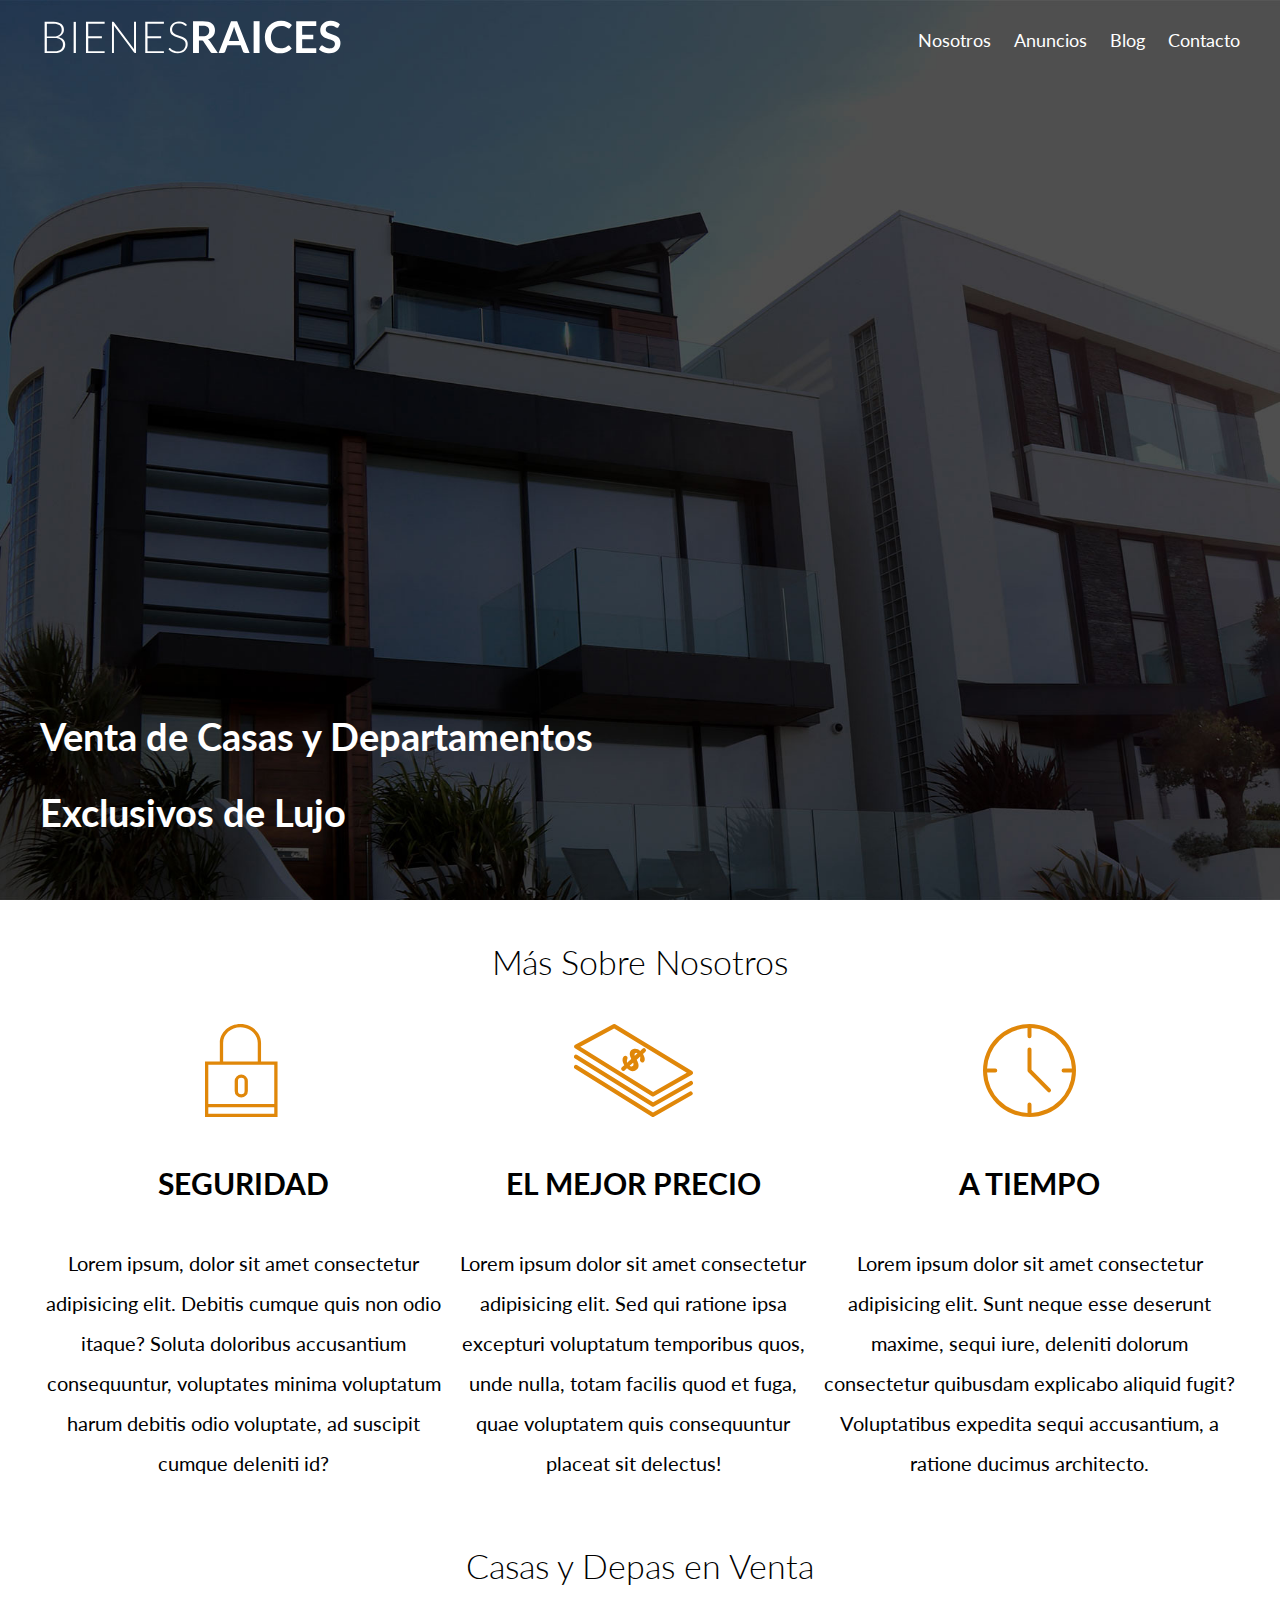
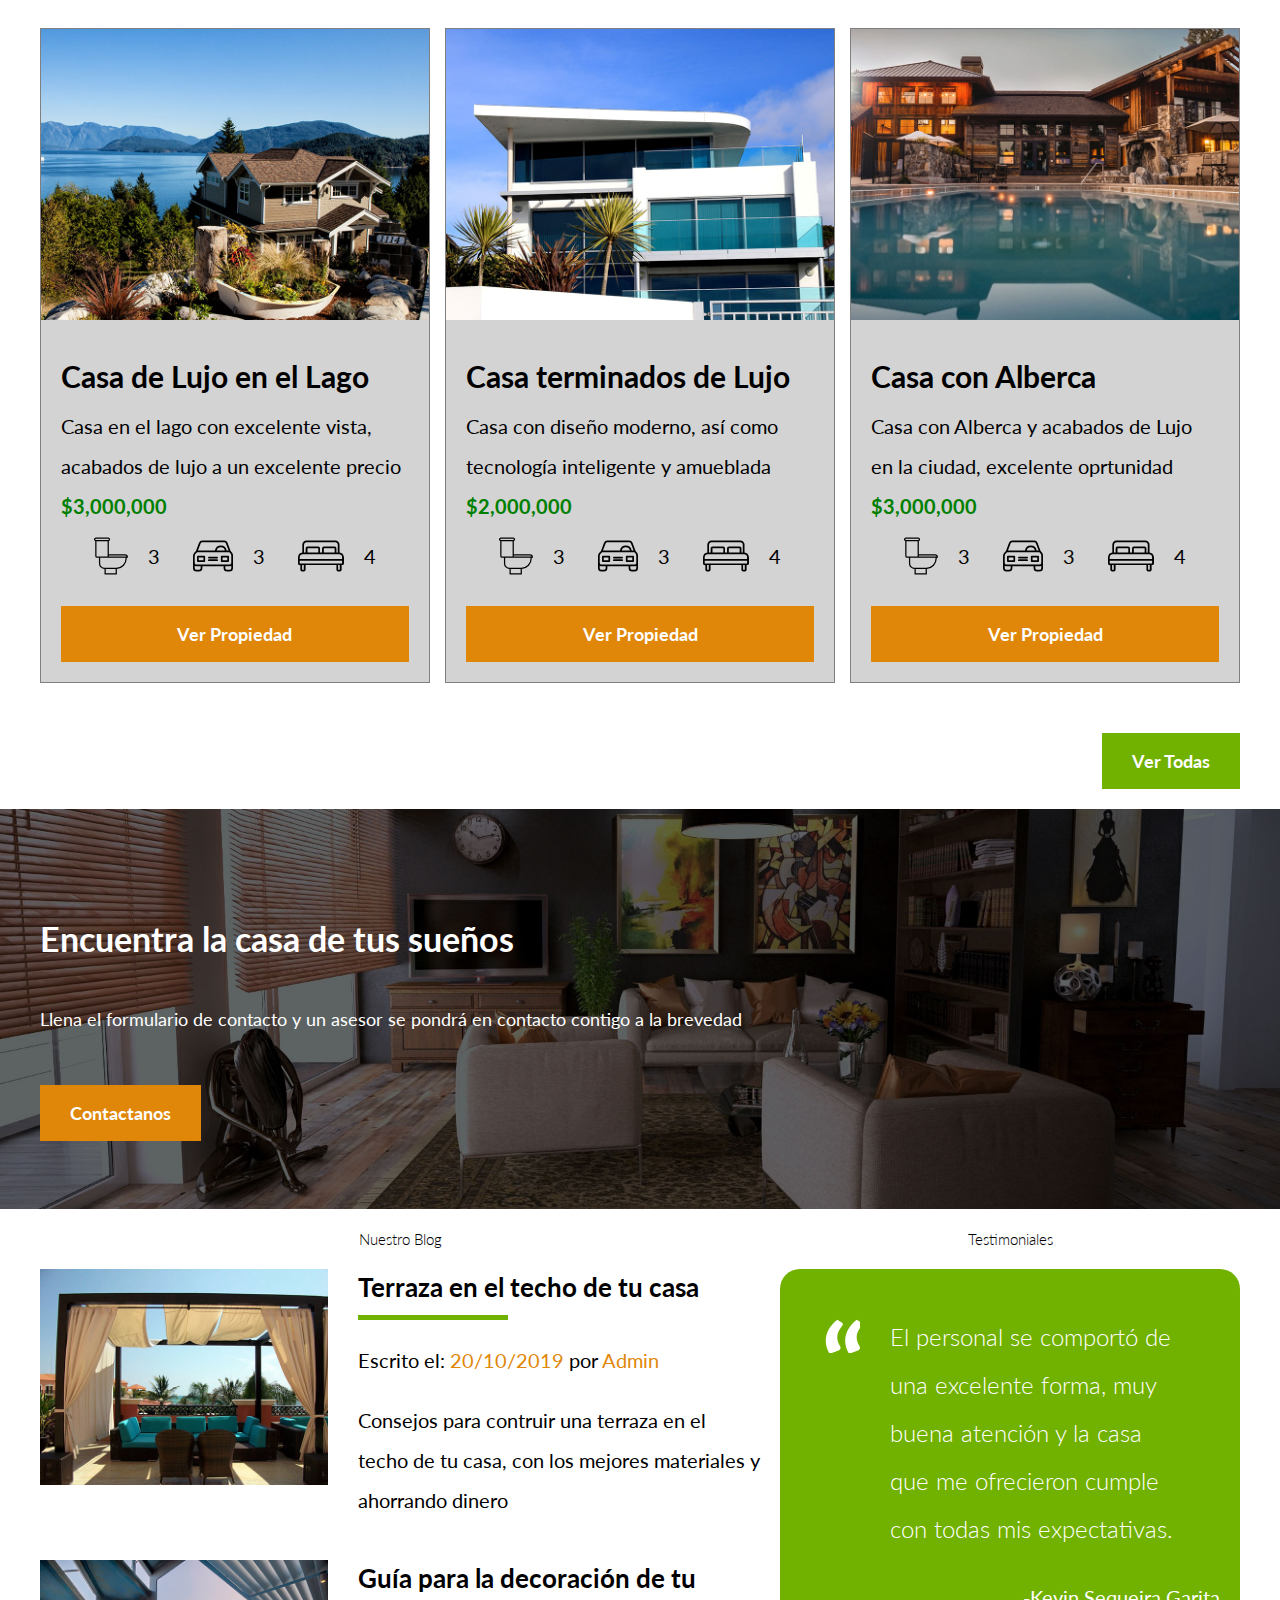
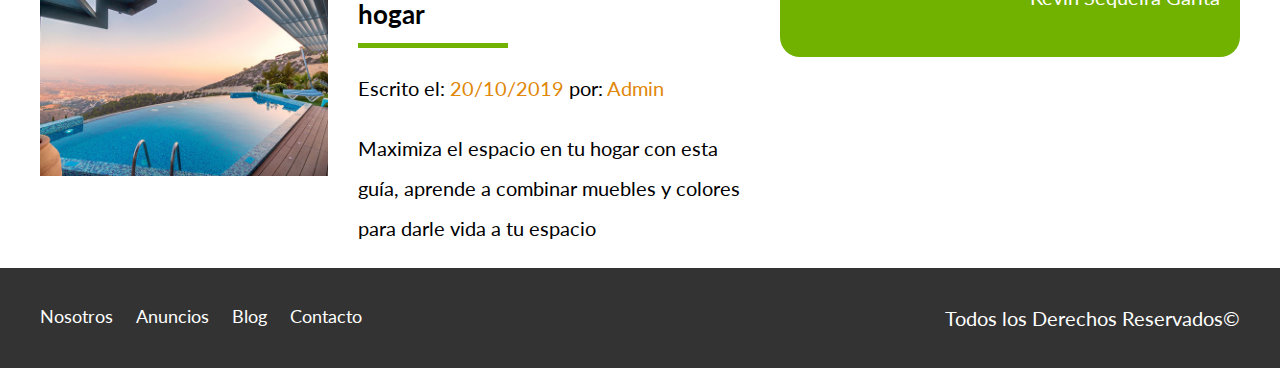
<file: index.html>
<!DOCTYPE html>
<html lang="en">

<head>
    <meta charset="UTF-8">
    <meta name="viewport" content="width=device-width, initial-scale=1.0">
    <meta http-equiv="X-UA-Compatible" content="ie=edge">
    <title>Bienes Raices</title>
    <link href="https://fonts.googleapis.com/css?family=Lato:300,400,700,900&display=swap" rel="stylesheet">
    <link rel="stylesheet" href="css/normalize.css">
    <link rel="stylesheet" href="css/styles.css">
</head>

<body>
    <header class="site-header inicio">
        <div class="contenedor contenido-header">
            <div class="barra">
                <a href="/">
                    <img src="img/logo.svg" alt="Logo de la página.">
                </a>
                <div class="mobile-menu">
                    <a href="#navegacion">
                        <img src="/img/barras.svg" alt="Icono Menu">
                    </a>
                </div>
                <nav class="navegacion" id="navegacion">
                    <a href="nosotros.html">Nosotros</a>
                    <a href="anuncios.html">Anuncios</a>
                    <a href="blog.html">Blog</a>
                    <a href="contacto.html">Contacto</a>
                </nav>
            </div>

            <h1>Venta de Casas y Departamentos Exclusivos de Lujo</h1>

        </div>
    </header>

    <section class="contenedor seccion">
        <h2 class="fw-300 centrar-texto">Más Sobre Nosotros</h2>
        <div class="icono-nosotros">
            <div class="nosotros">
                <img src="img/icono1.svg" alt="Icono Seguridad">
                <h3>Seguridad</h3>
                <p>Lorem ipsum, dolor sit amet consectetur adipisicing elit. Debitis cumque quis non odio itaque? Soluta
                    doloribus
                    accusantium consequuntur, voluptates minima voluptatum harum debitis odio voluptate, ad suscipit
                    cumque
                    deleniti id?
                </p>
            </div>
            <div class="nosotros">
                <img src="img/icono2.svg" alt="Icono Mejor Precio">
                <h3>El mejor precio</h3>
                <p>Lorem ipsum dolor sit amet consectetur adipisicing elit. Sed qui ratione ipsa excepturi voluptatum
                    temporibus
                    quos,
                    unde nulla, totam facilis quod et fuga, quae voluptatem quis consequuntur placeat sit delectus!</p>
            </div>
            <div class="nosotros">
                <img src="img/icono3.svg" alt="Icono a tiempo">
                <h3>A tiempo</h3>
                <p>Lorem ipsum dolor sit amet consectetur adipisicing elit. Sunt neque esse deserunt maxime, sequi iure,
                    deleniti dolorum consectetur quibusdam explicabo aliquid fugit? Voluptatibus expedita sequi
                    accusantium, a ratione ducimus architecto.</p>
            </div>
        </div>
    </section>
    <main class="contenedor seccion" >
        <h2 class="fw-300 centrar-texto">Casas y Depas en Venta</h2>
    <div class="contenedor-anuncios">
        <div class="anuncio">
            <img src="img/anuncio1.jpg" alt="Imagen Casa de Lujo en el Lago">
            <div class="contenido-anuncio">
                <h3>Casa de Lujo en el Lago</h3>
                <p>Casa en el lago con excelente vista, acabados de lujo a un excelente precio</p>
                <p class="precio">$3,000,000</p>
                <ul class="iconos-caracteristicas">
                    <li>
                        <img src="img/icono_wc.svg" alt="icono wc">
                        <p>3</p>
                    </li>
                    <li>
                        <img src="img/icono_estacionamiento.svg" alt="icono estacionamiento">
                        <p>3</p>
                    </li>
                    <li>
                        <img src="img/icono_dormitorio.svg" alt="icono dormitorio">
                        <p>4</p>
                    </li>
                </ul>
                <a href="anuncio.html" class="boton boton-amarillo d-block">Ver Propiedad</a>
            </div>
        </div>
        <div class="anuncio">
            <img src="img/anuncio2.jpg" alt="Imagen Casa terminados de Lujo">
            <div class="contenido-anuncio">
                <h3>Casa terminados de Lujo</h3>
                <p>Casa con diseño moderno, así como tecnología inteligente y amueblada</p>
                <p class="precio">$2,000,000</p>
                <ul class="iconos-caracteristicas">
                        <li>
                            <img src="img/icono_wc.svg" alt="icono wc">
                            <p>3</p>
                        </li>
                        <li>
                            <img src="img/icono_estacionamiento.svg" alt="icono estacionamiento">
                            <p>3</p>
                        </li>
                        <li>
                            <img src="img/icono_dormitorio.svg" alt="icono dormitorio">
                            <p>4</p>
                        </li>
                    </ul>
                <a href="anuncio.html" class="boton boton-amarillo d-block" >Ver Propiedad</a>
            </div>
        </div>
        <div class="anuncio">
            <img src="img/anuncio3.jpg" alt=" Imagen Casa con Alberca">
            <div class="contenido-anuncio">
            <h3>Casa con Alberca</h3>
            <p>Casa con Alberca y acabados de Lujo en la ciudad, excelente oprtunidad</p>
            <p class="precio">$3,000,000</p>
            <ul class="iconos-caracteristicas">
                    <li>
                        <img src="img/icono_wc.svg" alt="icono wc">
                        <p>3</p>
                    </li>
                    <li>
                        <img src="img/icono_estacionamiento.svg" alt="icono estacionamiento">
                        <p>3</p>
                    </li>
                    <li>
                        <img src="img/icono_dormitorio.svg" alt="icono dormitorio">
                        <p>4</p>
                    </li>
                </ul>
            <a href="anuncio.html" class="boton boton-amarillo d-block">Ver Propiedad</a>
        </div>
        </div>
        </div>
        <div class="ver-todas">
            <a href="anuncios.html" class="boton boton-verde">Ver Todas</a>
        </div>
        </main>

    <section class="imagen-contacto">
        <div class="contenedor contenido-contacto">
            <h2>Encuentra la casa de tus sueños</h2>
            <p>Llena el formulario de contacto y un asesor se pondrá en contacto contigo a la brevedad</p>
            <a href="contacto.html" class="boton boton-amarillo">Contactanos</a>
        </div>
    </section>
    <div class="seccion-inferior contenedor">
        <section class="blog">
            <h3 class='centrar-texto fw-300 fs1-5' >Nuestro Blog</h3>
            <article class="entrada-blog">
                <div class="imagen">
                    <img src="img/blog1.jpg" alt="Entrada Blog">
                </div>
                <div class="texto-entrada">
                    <a href="entrada.html">
                        <h4>Terraza en el techo de tu casa</h4>
                    </a>
                    <p>Escrito el: <span> 20/10/2019 </span>por <span> Admin </span> </p>
                    <p>Consejos para contruir una terraza en el techo de tu casa, con los mejores materiales y ahorrando dinero
                    </p>
                </div>
            </article>
    
            <article class="entrada-blog">
                <div class="imagen">
                    <img src="img/blog2.jpg" alt="Entrada Blog">
                </div>
                <div class="texto-entrada">
                    <a href="entrada.html">
                        <h4>Guía para la decoración de tu hogar</h4>
                    </a>
                    <p>Escrito el: <span> 20/10/2019</span> por: <span> Admin</span> </p>
                    <p>Maximiza el espacio en tu hogar con esta guía, aprende a combinar muebles y colores para darle vida a tu
                        espacio
                    </p>
                </div>
            </article>
        </section>
    
        <section class="testimoniales">
            <h3 class='centrar-texto fw-300 fs1-5'>Testimoniales</h3>
            <div class="testimonial">
                <blockquote>El personal se comportó de una excelente forma, muy buena atención y la casa que me ofrecieron
                    cumple
                    con
                    todas mis expectativas.</blockquote>
                <p>-Kevin Sequeira Garita</p>
            </div>
        </section>
    </div>
    <footer class="seccion site-footer">
        <div class="contenedor contenedor-fooder">
            <nav class="navegacion">
                <a href="nosotros.html">Nosotros</a>
                <a href="anuncios.html">Anuncios</a>
                <a href="blog.html">Blog</a>
                <a href="contacto.html">Contacto</a>
            </nav>
            <p class="copyright" >Todos los Derechos Reservados&copy;</p>
        </div>
    </footer>
</body>

</html>
</file>
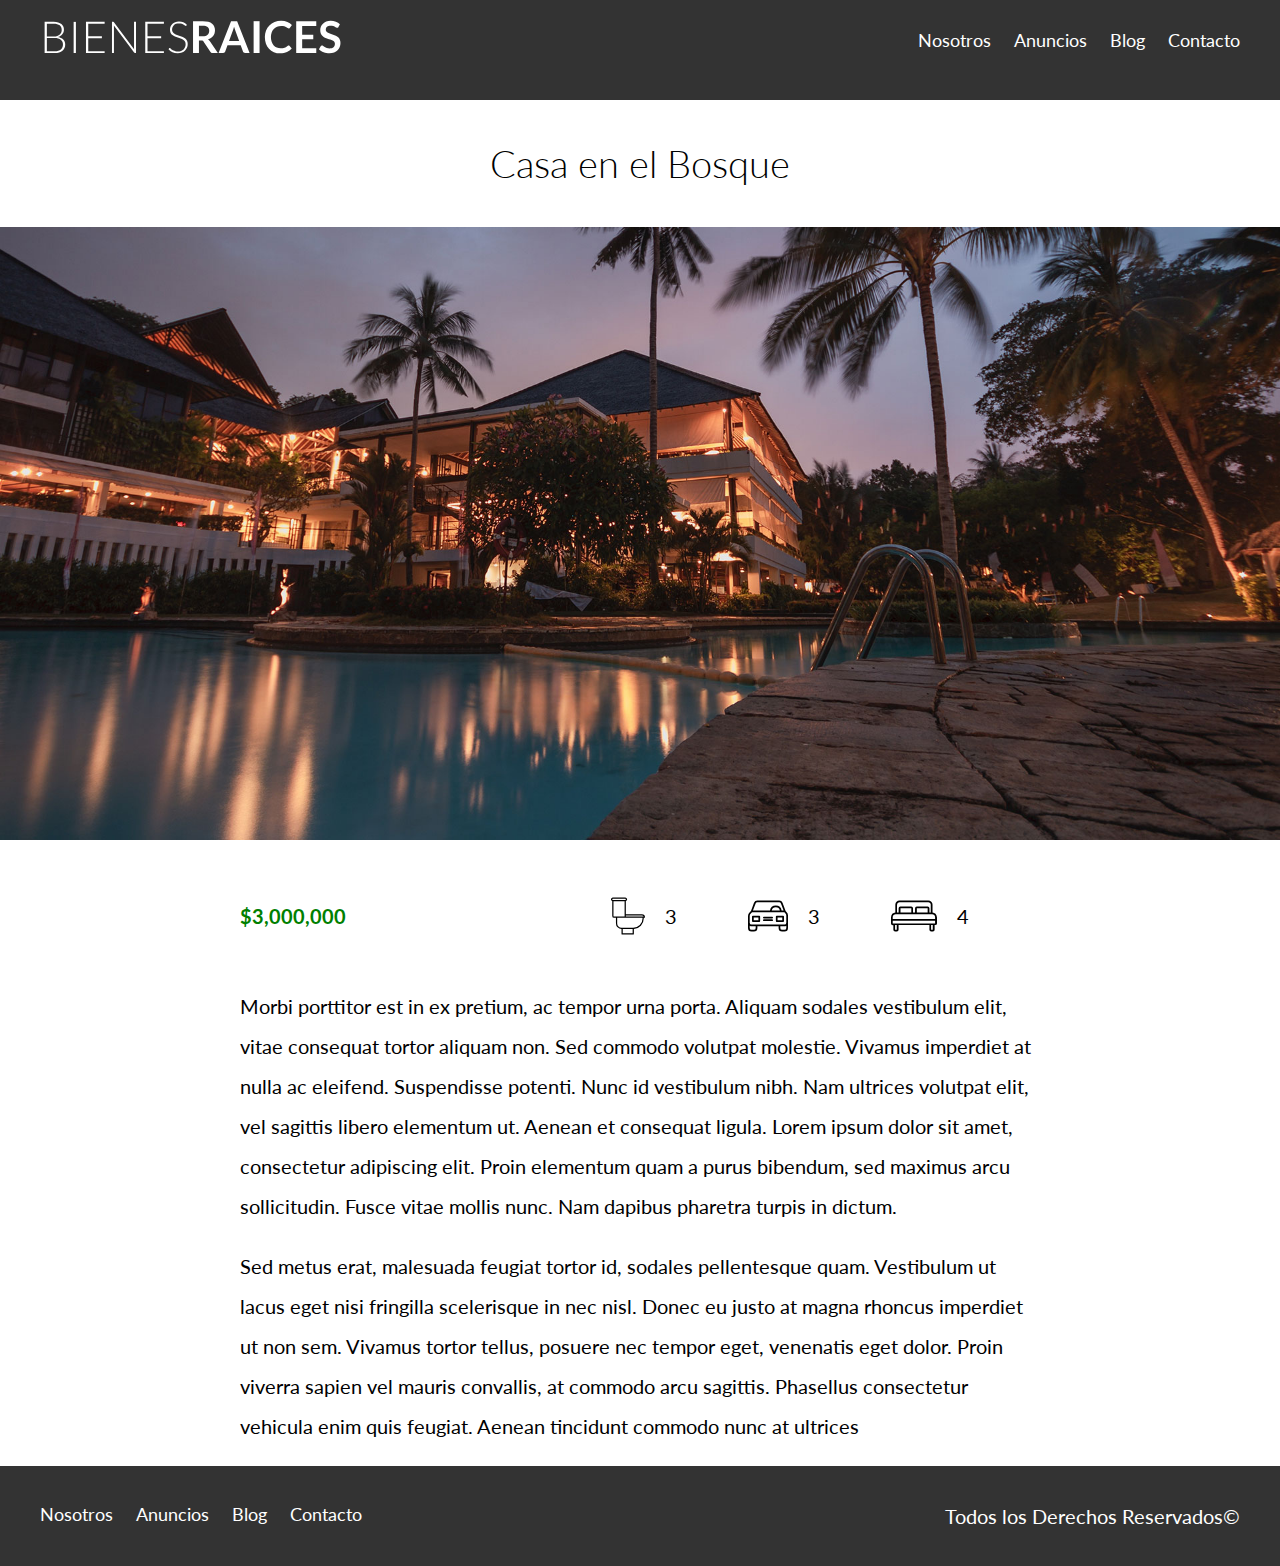
<file: anuncio.html>
<!DOCTYPE html>
<html lang="en">

<head>
    <meta charset="UTF-8">
    <meta name="viewport" content="width=device-width, initial-scale=1.0">
    <meta http-equiv="X-UA-Compatible" content="ie=edge">
    <title>Bienes Raices</title>
    <link href="https://fonts.googleapis.com/css?family=Lato:300,400,700,900&display=swap" rel="stylesheet">
    <link rel="stylesheet" href="css/normalize.css">
    <link rel="stylesheet" href="css/styles.css">
</head>

<body>
    <header class="site-header">
        <div class="contenedor contenido-header">
            <div class="barra">
                <a href="/">
                    <img src="img/logo.svg" alt="Logo de la página.">
                </a>
                <div class="mobile-menu">
                    <a href="#navegacion">
                        <img src="/img/barras.svg" alt="Icono Menu">
                    </a>
                </div>
                <nav class="navegacion" id="navegacion">
                    <a href="nosotros.html">Nosotros</a>
                    <a href="anuncios.html">Anuncios</a>
                    <a href="blog.html">Blog</a>
                    <a href="contacto.html">Contacto</a>
                </nav>
            </div>
        </div>
    </header>

    <h1 class="centrar-texto fw-300">Casa en el Bosque</h1>

    <img src="img/destacada.jpg" alt="Casa en el bosque">

    <main class="contenedor seccion contenido-centrado">
        <div class="resumen-propiedad">
            <p class="precio">$3,000,000</p>

            <ul class="iconos-caracteristicas">
                <li>
                    <img src="img/icono_wc.svg" alt="icono wc">
                    <p>3</p>
                </li>
                <li>
                    <img src="img/icono_estacionamiento.svg" alt="icono estacionamiento">
                    <p>3</p>
                </li>
                <li>
                    <img src="img/icono_dormitorio.svg" alt="icono dormitorio">
                    <p>4</p>
                </li>
            </ul>
        </div>
        <p>
            Morbi porttitor est in ex pretium, ac tempor urna porta. Aliquam sodales vestibulum elit, vitae
            consequat tortor
            aliquam non. Sed commodo volutpat molestie. Vivamus imperdiet at nulla ac eleifend. Suspendisse
            potenti. Nunc id
            vestibulum nibh. Nam ultrices volutpat elit, vel sagittis libero elementum ut. Aenean et consequat
            ligula. Lorem
            ipsum dolor sit amet, consectetur adipiscing elit. Proin elementum quam a purus bibendum, sed
            maximus arcu
            sollicitudin. Fusce vitae mollis nunc. Nam dapibus pharetra turpis in dictum.
        </p>
        <p> Sed metus erat, malesuada feugiat tortor id, sodales pellentesque quam. Vestibulum ut lacus eget
            nisi fringilla
            scelerisque in nec nisl. Donec eu justo at magna rhoncus imperdiet ut non sem. Vivamus tortor
            tellus, posuere nec
            tempor eget, venenatis eget dolor. Proin viverra sapien vel mauris convallis, at commodo arcu
            sagittis. Phasellus
            consectetur vehicula enim quis feugiat. Aenean tincidunt commodo nunc at ultrices
        </p>
        </div>
    </main>

    <footer class="seccion site-footer">
        <div class="contenedor contenedor-fooder">
            <nav class="navegacion">
                <a href="nosotros.html">Nosotros</a>
                <a href="anuncios.html">Anuncios</a>
                <a href="blog.html">Blog</a>
                <a href="contacto.html">Contacto</a>
            </nav>
            <p class="copyright">Todos los Derechos Reservados&copy;</p>
        </div>
    </footer>
</body>

</html>
</file>
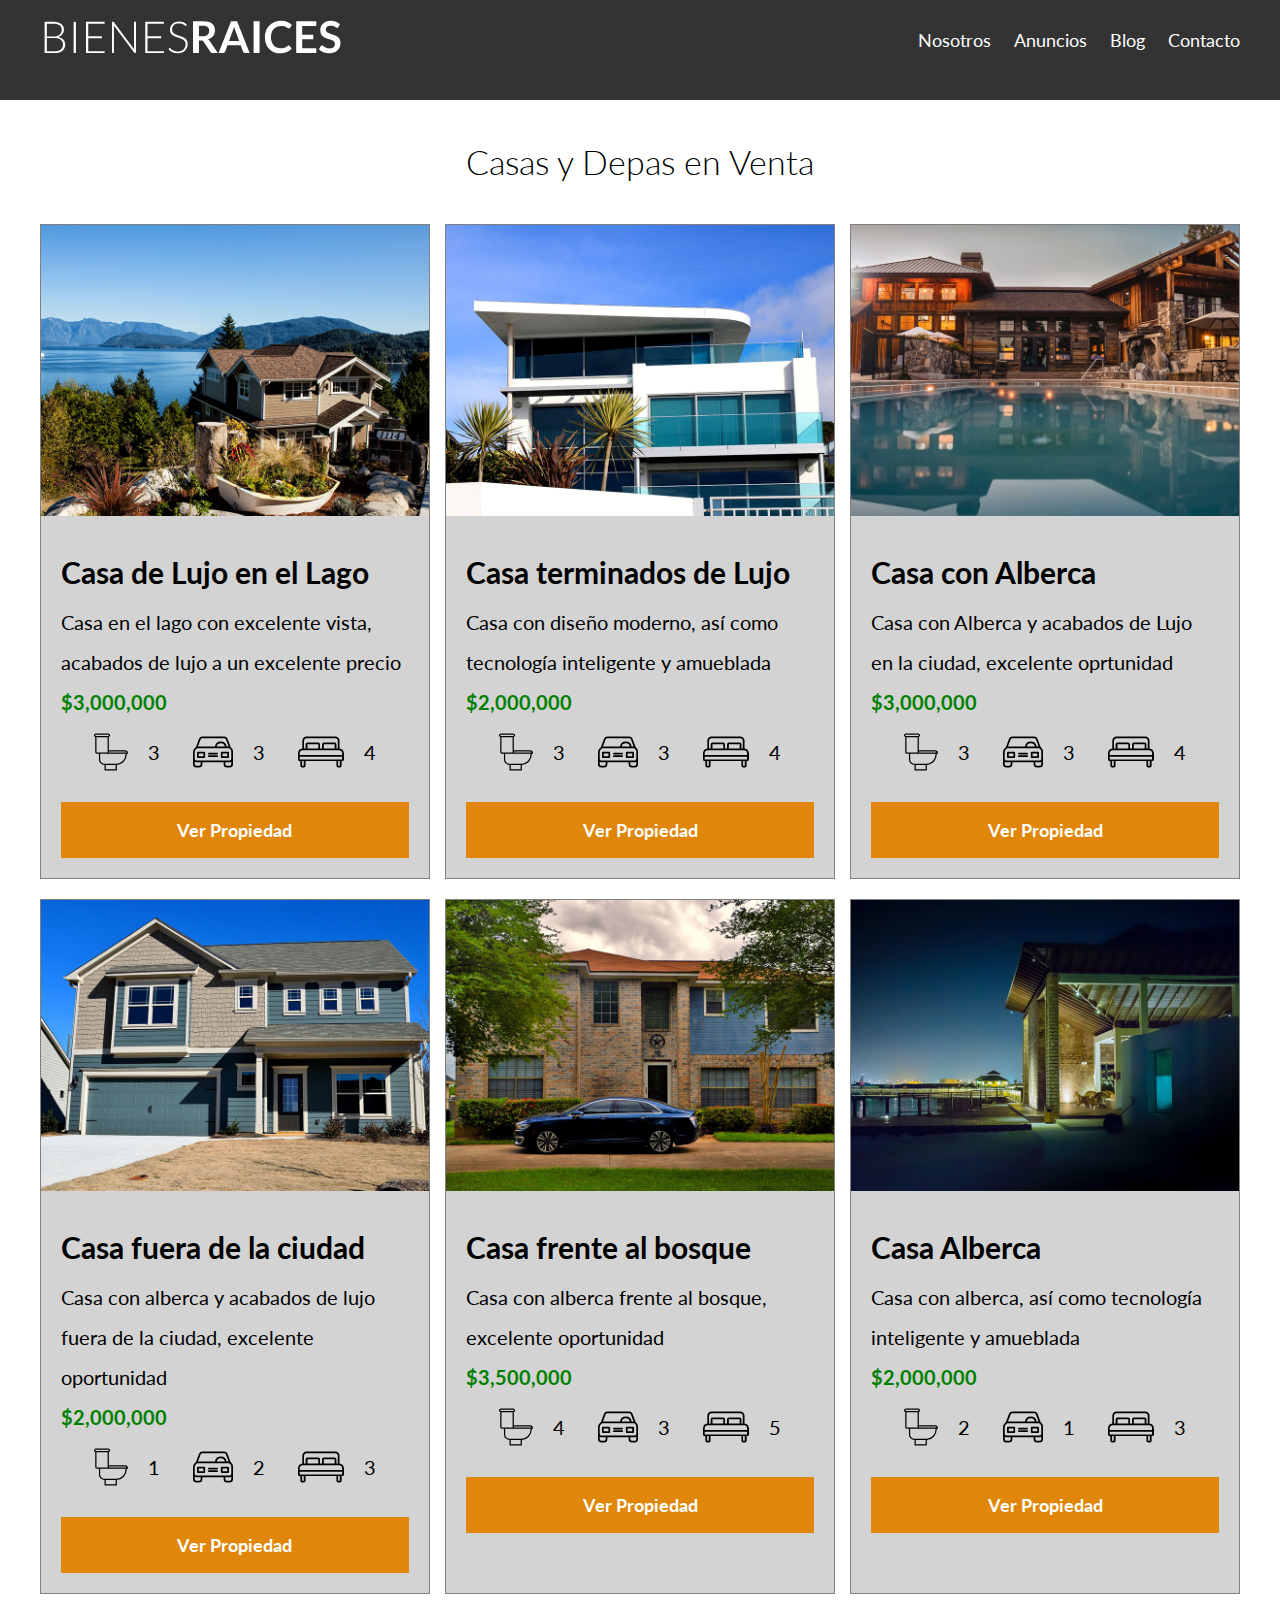
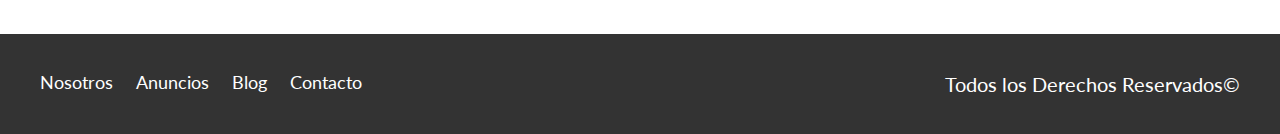
<file: anuncios.html>
<!DOCTYPE html>
<html lang="en">

<head>
    <meta charset="UTF-8">
    <meta name="viewport" content="width=device-width, initial-scale=1.0">
    <meta http-equiv="X-UA-Compatible" content="ie=edge">
    <title>Bienes Raices</title>
    <link href="https://fonts.googleapis.com/css?family=Lato:300,400,700,900&display=swap" rel="stylesheet">
    <link rel="stylesheet" href="css/normalize.css">
    <link rel="stylesheet" href="css/styles.css">
</head>

<body>
    <header class="site-header">
        <div class="contenedor contenido-header">
            <div class="barra">
                <a href="/">
                    <img src="img/logo.svg" alt="Logo de la página.">
                </a>
                <div class="mobile-menu">
                    <a href="#navegacion">
                        <img src="/img/barras.svg" alt="Icono Menu">
                    </a>
                </div>
                <nav class="navegacion" id="navegacion">
                    <a href="nosotros.html">Nosotros</a>
                    <a href="anuncios.html">Anuncios</a>
                    <a href="blog.html">Blog</a>
                    <a href="contacto.html">Contacto</a>
                </nav>
            </div>
        </div>
    </header>
    <main class="contenedor seccion">
        <h2 class="fw-300 centrar-texto">Casas y Depas en Venta</h2>
        <div class="contenedor-anuncios">
            <div class="anuncio">
                <img src="img/anuncio1.jpg" alt="Imagen Casa de Lujo en el Lago">
                <div class="contenido-anuncio">
                    <h3>Casa de Lujo en el Lago</h3>
                    <p>Casa en el lago con excelente vista, acabados de lujo a un excelente precio</p>
                    <p class="precio">$3,000,000</p>
                    <ul class="iconos-caracteristicas">
                        <li>
                            <img src="img/icono_wc.svg" alt="icono wc">
                            <p>3</p>
                        </li>
                        <li>
                            <img src="img/icono_estacionamiento.svg" alt="icono estacionamiento">
                            <p>3</p>
                        </li>
                        <li>
                            <img src="img/icono_dormitorio.svg" alt="icono dormitorio">
                            <p>4</p>
                        </li>
                    </ul>
                    <a href="anuncio.html" class="boton boton-amarillo d-block">Ver Propiedad</a>
                </div>
            </div>
            <div class="anuncio">
                <img src="img/anuncio2.jpg" alt="Imagen Casa terminados de Lujo">
                <div class="contenido-anuncio">
                    <h3>Casa terminados de Lujo</h3>
                    <p>Casa con diseño moderno, así como tecnología inteligente y amueblada</p>
                    <p class="precio">$2,000,000</p>
                    <ul class="iconos-caracteristicas">
                        <li>
                            <img src="img/icono_wc.svg" alt="icono wc">
                            <p>3</p>
                        </li>
                        <li>
                            <img src="img/icono_estacionamiento.svg" alt="icono estacionamiento">
                            <p>3</p>
                        </li>
                        <li>
                            <img src="img/icono_dormitorio.svg" alt="icono dormitorio">
                            <p>4</p>
                        </li>
                    </ul>
                    <a href="anuncio.html" class="boton boton-amarillo d-block">Ver Propiedad</a>
                </div>
            </div>
            <div class="anuncio">
                <img src="img/anuncio3.jpg" alt=" Imagen Casa con Alberca">
                <div class="contenido-anuncio">
                    <h3>Casa con Alberca</h3>
                    <p>Casa con Alberca y acabados de Lujo en la ciudad, excelente oprtunidad</p>
                    <p class="precio">$3,000,000</p>
                    <ul class="iconos-caracteristicas">
                        <li>
                            <img src="img/icono_wc.svg" alt="icono wc">
                            <p>3</p>
                        </li>
                        <li>
                            <img src="img/icono_estacionamiento.svg" alt="icono estacionamiento">
                            <p>3</p>
                        </li>
                        <li>
                            <img src="img/icono_dormitorio.svg" alt="icono dormitorio">
                            <p>4</p>
                        </li>
                    </ul>
                    <a href="anuncio.html" class="boton boton-amarillo d-block">Ver Propiedad</a>
                </div><!--Contenido-anuncio-->
            </div><!--Anuncio-->
            <div class="anuncio">
                    <img src="img/anuncio4.jpg" alt="Imagen Casa de Lujo">
                    <div class="contenido-anuncio">
                        <h3>Casa fuera de la ciudad</h3>
                        <p>Casa con alberca y acabados de lujo fuera de la ciudad, excelente oportunidad</p>
                        <p class="precio">$2,000,000</p>
                        <ul class="iconos-caracteristicas">
                            <li>
                                <img src="img/icono_wc.svg" alt="icono wc">
                                <p>1</p>
                            </li>
                            <li>
                                <img src="img/icono_estacionamiento.svg" alt="icono estacionamiento">
                                <p>2</p>
                            </li>
                            <li>
                                <img src="img/icono_dormitorio.svg" alt="icono dormitorio">
                                <p>3</p>
                            </li>
                        </ul>
                        <a href="anuncio.html" class="boton boton-amarillo d-block">Ver Propiedad</a>
                    </div>
                </div>
                <div class="anuncio">
                        <img src="img/anuncio5.jpg" alt="Imagen Casa en la ciudad">
                        <div class="contenido-anuncio">
                            <h3>Casa frente al bosque</h3>
                            <p>Casa con alberca frente al bosque, excelente oportunidad</p>
                            <p class="precio">$3,500,000</p>
                            <ul class="iconos-caracteristicas">
                                <li>
                                    <img src="img/icono_wc.svg" alt="icono wc">
                                    <p>4</p>
                                </li>
                                <li>
                                    <img src="img/icono_estacionamiento.svg" alt="icono estacionamiento">
                                    <p>3</p>
                                </li>
                                <li>
                                    <img src="img/icono_dormitorio.svg" alt="icono dormitorio">
                                    <p>5</p>
                                </li>
                            </ul>
                            <a href="anuncio.html" class="boton boton-amarillo d-block">Ver Propiedad</a>
                        </div>
                    </div>
                    <div class="anuncio">
                            <img src="img/anuncio6.jpg" alt="Imagen Casa terminados de Lujo">
                            <div class="contenido-anuncio">
                                <h3>Casa Alberca</h3>
                                <p>Casa con alberca, así como tecnología inteligente y amueblada</p>
                                <p class="precio">$2,000,000</p>
                                <ul class="iconos-caracteristicas">
                                    <li>
                                        <img src="img/icono_wc.svg" alt="icono wc">
                                        <p>2</p>
                                    </li>
                                    <li>
                                        <img src="img/icono_estacionamiento.svg" alt="icono estacionamiento">
                                        <p>1</p>
                                    </li>
                                    <li>
                                        <img src="img/icono_dormitorio.svg" alt="icono dormitorio">
                                        <p>3</p>
                                    </li>
                                </ul>
                                <a href="anuncio.html" class="boton boton-amarillo d-block">Ver Propiedad</a>
                            </div>
                        </div>
        </div><!--contenedor-anuncios-->
    </main>
    
    <footer class="seccion site-footer">
        <div class="contenedor contenedor-fooder">
            <nav class="navegacion">
                <a href="nosotros.html">Nosotros</a>
                <a href="anuncios.html">Anuncios</a>
                <a href="blog.html">Blog</a>
                <a href="contacto.html">Contacto</a>
            </nav>
            <p class="copyright">Todos los Derechos Reservados&copy;</p>
        </div>
    </footer>
</body>

</html>
</file>
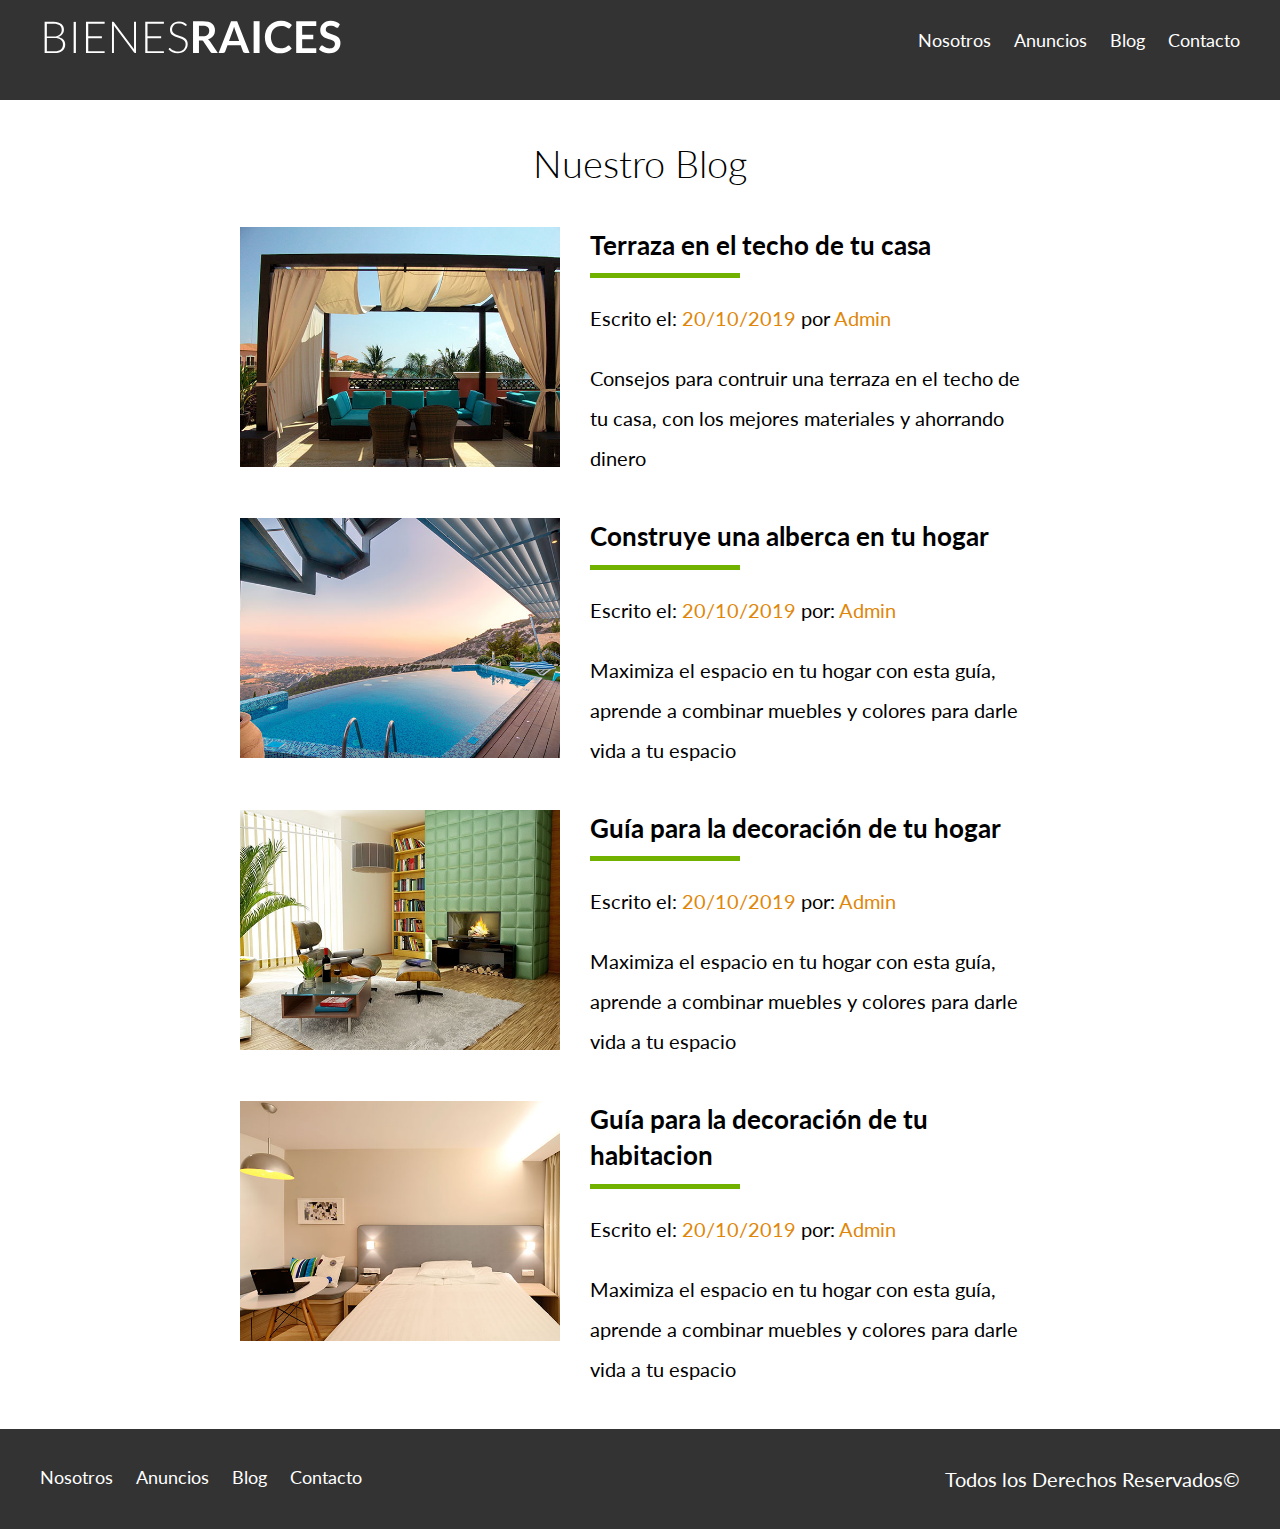
<file: blog.html>
<!DOCTYPE html>
<html lang="en">

<head>
    <meta charset="UTF-8">
    <meta name="viewport" content="width=device-width, initial-scale=1.0">
    <meta http-equiv="X-UA-Compatible" content="ie=edge">
    <title>Bienes Raices</title>
    <link href="https://fonts.googleapis.com/css?family=Lato:300,400,700,900&display=swap" rel="stylesheet">
    <link rel="stylesheet" href="css/normalize.css">
    <link rel="stylesheet" href="css/styles.css">
</head>

<body>
    <header class="site-header">
        <div class="contenedor contenido-header">
            <div class="barra">
                <a href="/">
                    <img src="img/logo.svg" alt="Logo de la página.">
                </a>
                <div class="mobile-menu">
                    <a href="#navegacion">
                        <img src="/img/barras.svg" alt="Icono Menu">
                    </a>
                </div>
                <nav class="navegacion" id="navegacion">
                    <a href="nosotros.html">Nosotros</a>
                    <a href="anuncios.html">Anuncios</a>
                    <a href="blog.html">Blog</a>
                    <a href="contacto.html">Contacto</a>
                </nav>
            </div>
        </div>
    </header>

    <main class="contenedor seccion contenido-centrado">
        <h1 class="centrar-texto fw-300">Nuestro Blog</h1>
        <article class="entrada-blog">
            <div class="imagen">
                <img src="img/blog1.jpg" alt="Entrada Blog">
            </div>
            <div class="texto-entrada">
                <a href="entrada.html">
                    <h4>Terraza en el techo de tu casa</h4>
                </a>
                <p>Escrito el: <span> 20/10/2019 </span>por <span> Admin </span> </p>
                <p>Consejos para contruir una terraza en el techo de tu casa, con los mejores materiales y ahorrando
                    dinero
                </p>
            </div>
        </article>

        <article class="entrada-blog">
            <div class="imagen">
                <img src="img/blog2.jpg" alt="Entrada Blog">
            </div>
            <div class="texto-entrada">
                <a href="entrada.html">
                    <h4>Construye una alberca en tu hogar </h4>
                </a>
                <p>Escrito el: <span> 20/10/2019</span> por: <span> Admin</span> </p>
                <p>Maximiza el espacio en tu hogar con esta guía, aprende a combinar muebles y colores para darle vida a
                    tu
                    espacio
                </p>
            </div>
        </article>
        <article class="entrada-blog">
                <div class="imagen">
                    <img src="img/blog3.jpg" alt="Entrada Blog">
                </div>
                <div class="texto-entrada">
                    <a href="entrada.html">
                        <h4>Guía para la decoración de tu hogar</h4>
                    </a>
                    <p>Escrito el: <span> 20/10/2019</span> por: <span> Admin</span> </p>
                    <p>Maximiza el espacio en tu hogar con esta guía, aprende a combinar muebles y colores para darle vida a
                        tu
                        espacio
                    </p>
                </div>
            </article>
            <article class="entrada-blog">
                    <div class="imagen">
                        <img src="img/blog4.jpg" alt="Entrada Blog">
                    </div>
                    <div class="texto-entrada">
                        <a href="entrada.html">
                            <h4>Guía para la decoración de tu habitacion</h4>
                        </a>
                        <p>Escrito el: <span> 20/10/2019</span> por: <span> Admin</span> </p>
                        <p>Maximiza el espacio en tu hogar con esta guía, aprende a combinar muebles y colores para darle vida a
                            tu
                            espacio
                        </p>
                    </div>
                </article>
    </main>

    <footer class="seccion site-footer">
        <div class="contenedor contenedor-fooder">
            <nav class="navegacion">
                <a href="nosotros.html">Nosotros</a>
                <a href="anuncios.html">Anuncios</a>
                <a href="blog.html">Blog</a>
                <a href="contacto.html">Contacto</a>
            </nav>
            <p class="copyright">Todos los Derechos Reservados&copy;</p>
        </div>
    </footer>
</body>

</html>
</file>
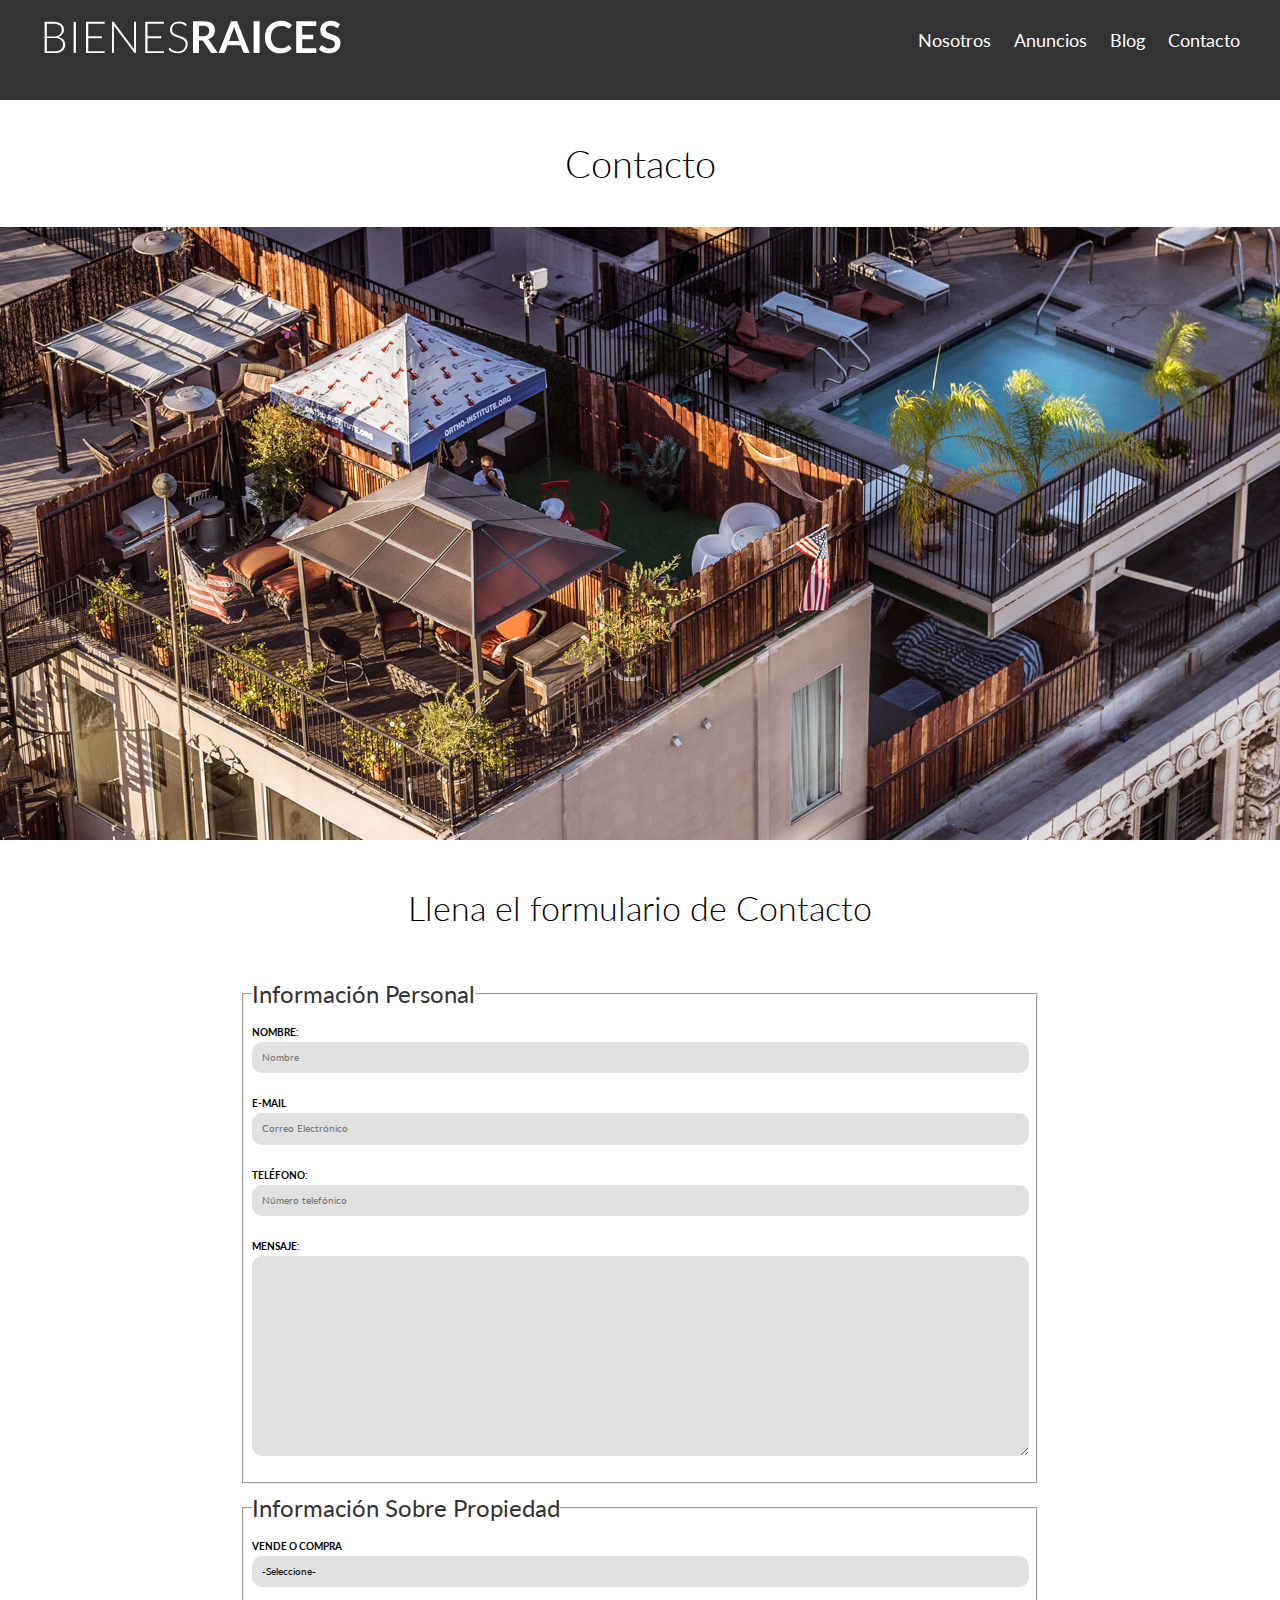
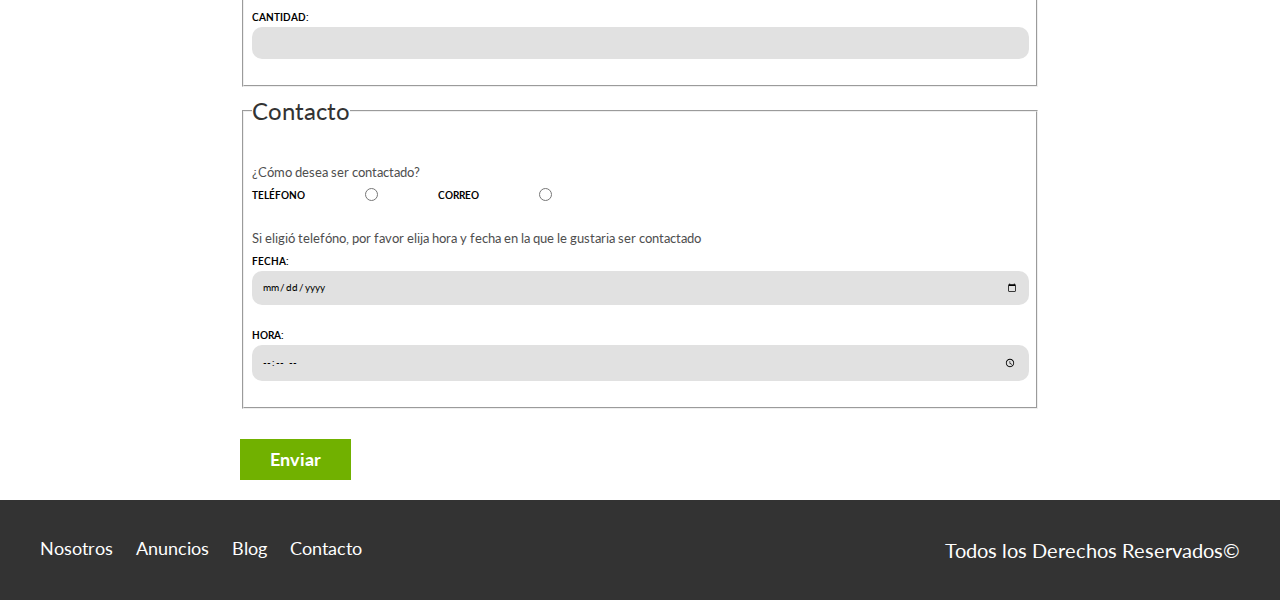
<file: contacto.html>
<!DOCTYPE html>
<html lang="en">

<head>
    <meta charset="UTF-8">
    <meta name="viewport" content="width=device-width, initial-scale=1.0">
    <meta http-equiv="X-UA-Compatible" content="ie=edge">
    <title>Bienes Raices</title>
    <link href="https://fonts.googleapis.com/css?family=Lato:300,400,700,900&display=swap" rel="stylesheet">
    <link rel="stylesheet" href="css/normalize.css">
    <link rel="stylesheet" href="css/styles.css">
</head>

<body>
    <header class="site-header">
        <div class="contenedor contenido-header">
            <div class="barra">
                <a href="/">
                    <img src="img/logo.svg" alt="Logo de la página.">
                </a>
                <div class="mobile-menu">
                    <a href="#navegacion">
                        <img src="/img/barras.svg" alt="Icono Menu">
                    </a>
                </div>
                <nav class="navegacion" id="navegacion">
                    <a href="nosotros.html">Nosotros</a>
                    <a href="anuncios.html">Anuncios</a>
                    <a href="blog.html">Blog</a>
                    <a href="contacto.html">Contacto</a>
                </nav>
            </div>
        </div>
    </header>

    <h1 class="centrar-texto fw-300"> Contacto</h1>
    <img src="img/destacada3.jpg" alt="Imagen Principal">
    <main class="contenedor seccion contenido-centrado">
        <h2 class="fw-300 centrar-texto">Llena el formulario de Contacto</h2>

        <form class="contacto" action="">
            <fieldset>
                <legend>Información Personal</legend>
                <label for="nombre">Nombre:</label>
                <input type="text" id="nombre" placeholder="Nombre">
        
                <label for="correo">E-mail</label>
                <input type="email" id="correo" placeholder="Correo Electrónico" required>
        
                <label for="telefono">Teléfono:</label>
                <input type="tel" id="telefono" placeholder="Número telefónico" required>
        
                <label for="mensaje">Mensaje:</label>
                <textarea id="mensaje"></textarea>
            </fieldset>
            <fieldset>
                <legend>Información Sobre Propiedad</legend>
            
                <label for="opciones">Vende o Compra</label>
                <select id="opciones">
                    <option value="" selected disabled>-Seleccione-</option>
                    <option value="">Vende</option>
                    <option value="">Compra</option>
                </select>

                <label for="cantidad">Cantidad:</label>
                <input type="number" min="0">
            </fieldset>
            <fieldset>
                <legend>Contacto</legend>
                <p>¿Cómo desea ser contactado?</p>
                <div class="forma-contacto">
                    <label for="telefono">Teléfono</label>
                    <input type="radio" name="contacto" id="telefono" value="telefono">
                
                    <label for="correo">Correo</label>
                    <input type="radio" name="contacto" id="correo" value="correo">
                </div>
                <p>Si eligió telefóno, por favor elija hora y fecha en la que le gustaria ser contactado</p>

                <label for="fecha">Fecha:</label>
                <input type="date" id="fecha">

                <label for="hora">Hora:</label>
                <input type="time" id="fecha" min="8:00" max="17:00">

            </fieldset>
                <input type="submit" value="Enviar" class="boton boton-verde">
            
        </form>
    </main>

    <footer class="seccion site-footer">
        <div class="contenedor contenedor-fooder">
            <nav class="navegacion">
                <a href="nosotros.html">Nosotros</a>
                <a href="anuncios.html">Anuncios</a>
                <a href="blog.html">Blog</a>
                <a href="contacto.html">Contacto</a>
            </nav>
            <p class="copyright">Todos los Derechos Reservados&copy;</p>
        </div>
    </footer>
</body>

</html>
</file>
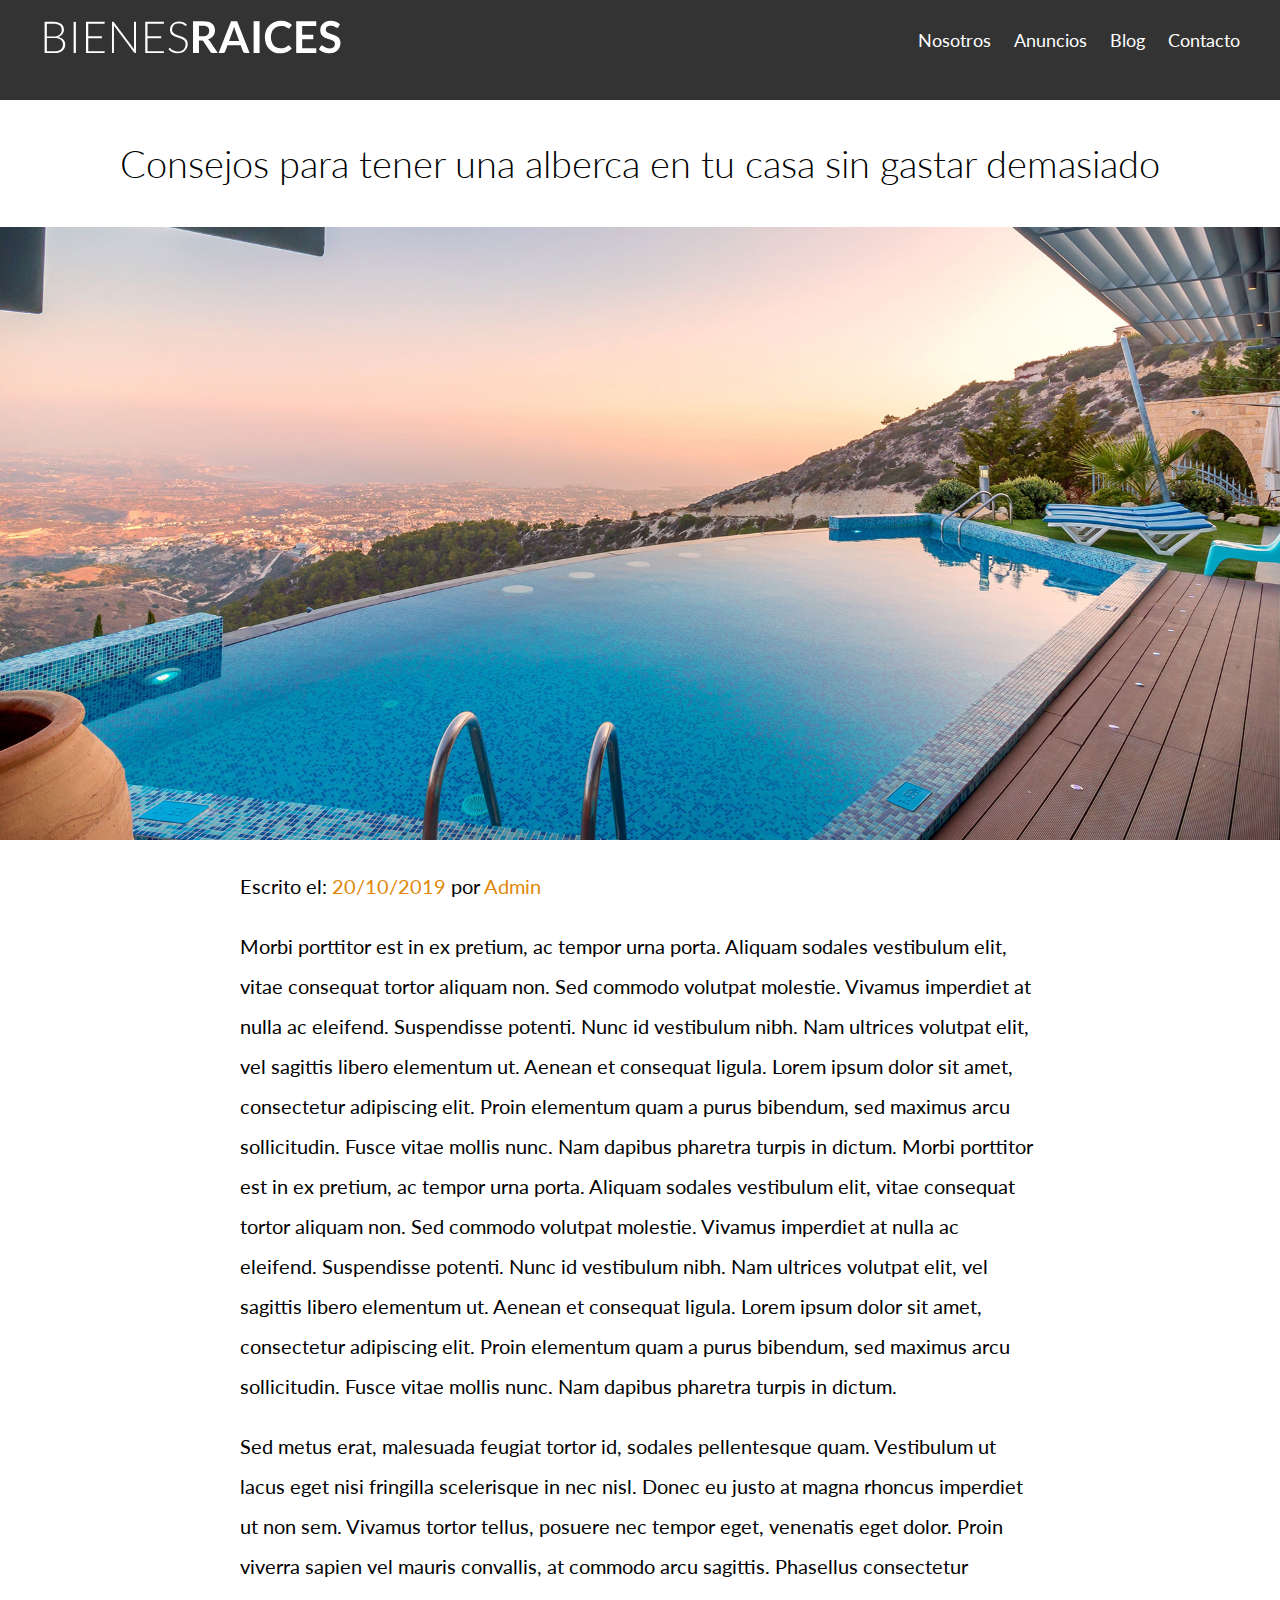
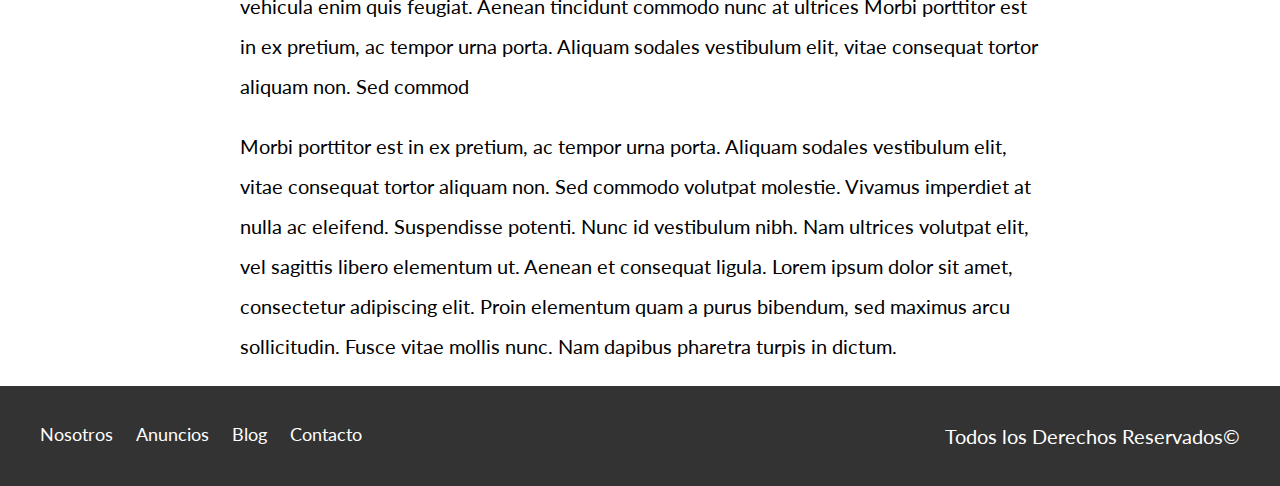
<file: entrada.html>
<!DOCTYPE html>
<html lang="en">

<head>
    <meta charset="UTF-8">
    <meta name="viewport" content="width=device-width, initial-scale=1.0">
    <meta http-equiv="X-UA-Compatible" content="ie=edge">
    <title>Bienes Raices</title>
    <link href="https://fonts.googleapis.com/css?family=Lato:300,400,700,900&display=swap" rel="stylesheet">
    <link rel="stylesheet" href="css/normalize.css">
    <link rel="stylesheet" href="css/styles.css">
</head>

<body>
    <header class="site-header">
        <div class="contenedor contenido-header">
            <div class="barra">
                <a href="/">
                    <img src="img/logo.svg" alt="Logo de la página.">
                </a>
                <div class="mobile-menu">
                    <a href="#navegacion">
                        <img src="/img/barras.svg" alt="Icono Menu">
                    </a>
                </div>
                <nav class="navegacion" id="navegacion">
                    <a href="nosotros.html">Nosotros</a>
                    <a href="anuncios.html">Anuncios</a>
                    <a href="blog.html">Blog</a>
                    <a href="contacto.html">Contacto</a>
                </nav>
            </div>
        </div>
    </header>

    <h1 class="centrar-texto fw-300">Consejos para tener una alberca en tu casa sin gastar demasiado</h1>

    <img src="img/destacada2.jpg" alt="Imagen Principal">

    <main class="contenedor seccion contenido-centrado texto-entrada">
            <p>Escrito el: <span> 20/10/2019 </span>por <span> Admin </span> </p>
             <p>
            Morbi porttitor est in ex pretium, ac tempor urna porta. Aliquam sodales vestibulum elit, vitae
            consequat tortor
            aliquam non. Sed commodo volutpat molestie. Vivamus imperdiet at nulla ac eleifend. Suspendisse
            potenti. Nunc id
            vestibulum nibh. Nam ultrices volutpat elit, vel sagittis libero elementum ut. Aenean et consequat
            ligula. Lorem
            ipsum dolor sit amet, consectetur adipiscing elit. Proin elementum quam a purus bibendum, sed
            maximus arcu
            sollicitudin. Fusce vitae mollis nunc. Nam dapibus pharetra turpis in dictum.
            Morbi porttitor est in ex pretium, ac tempor urna porta. Aliquam sodales vestibulum elit, vitae
            consequat tortor
            aliquam non. Sed commodo volutpat molestie. Vivamus imperdiet at nulla ac eleifend. Suspendisse
            potenti. Nunc id
            vestibulum nibh. Nam ultrices volutpat elit, vel sagittis libero elementum ut. Aenean et consequat
            ligula. Lorem
            ipsum dolor sit amet, consectetur adipiscing elit. Proin elementum quam a purus bibendum, sed
            maximus arcu
            sollicitudin. Fusce vitae mollis nunc. Nam dapibus pharetra turpis in dictum.
        </p>
        <p> Sed metus erat, malesuada feugiat tortor id, sodales pellentesque quam. Vestibulum ut lacus eget
            nisi fringilla
            scelerisque in nec nisl. Donec eu justo at magna rhoncus imperdiet ut non sem. Vivamus tortor
            tellus, posuere nec
            tempor eget, venenatis eget dolor. Proin viverra sapien vel mauris convallis, at commodo arcu
            sagittis. Phasellus
            consectetur vehicula enim quis feugiat. Aenean tincidunt commodo nunc at ultrices
            Morbi porttitor est in ex pretium, ac tempor urna porta. Aliquam sodales vestibulum elit, vitae
            consequat tortor
            aliquam non. Sed commod
        </p>
        <p>
                Morbi porttitor est in ex pretium, ac tempor urna porta. Aliquam sodales vestibulum elit, vitae
                consequat tortor
                aliquam non. Sed commodo volutpat molestie. Vivamus imperdiet at nulla ac eleifend. Suspendisse
                potenti. Nunc id
                vestibulum nibh. Nam ultrices volutpat elit, vel sagittis libero elementum ut. Aenean et consequat
                ligula. Lorem
                ipsum dolor sit amet, consectetur adipiscing elit. Proin elementum quam a purus bibendum, sed
                maximus arcu
                sollicitudin. Fusce vitae mollis nunc. Nam dapibus pharetra turpis in dictum.
        </p>
        </div>
    </main>

    <footer class="seccion site-footer">
        <div class="contenedor contenedor-fooder">
            <nav class="navegacion">
                <a href="nosotros.html">Nosotros</a>
                <a href="anuncios.html">Anuncios</a>
                <a href="blog.html">Blog</a>
                <a href="contacto.html">Contacto</a>
            </nav>
            <p class="copyright">Todos los Derechos Reservados&copy;</p>
        </div>
    </footer>
</body>

</html>
</file>
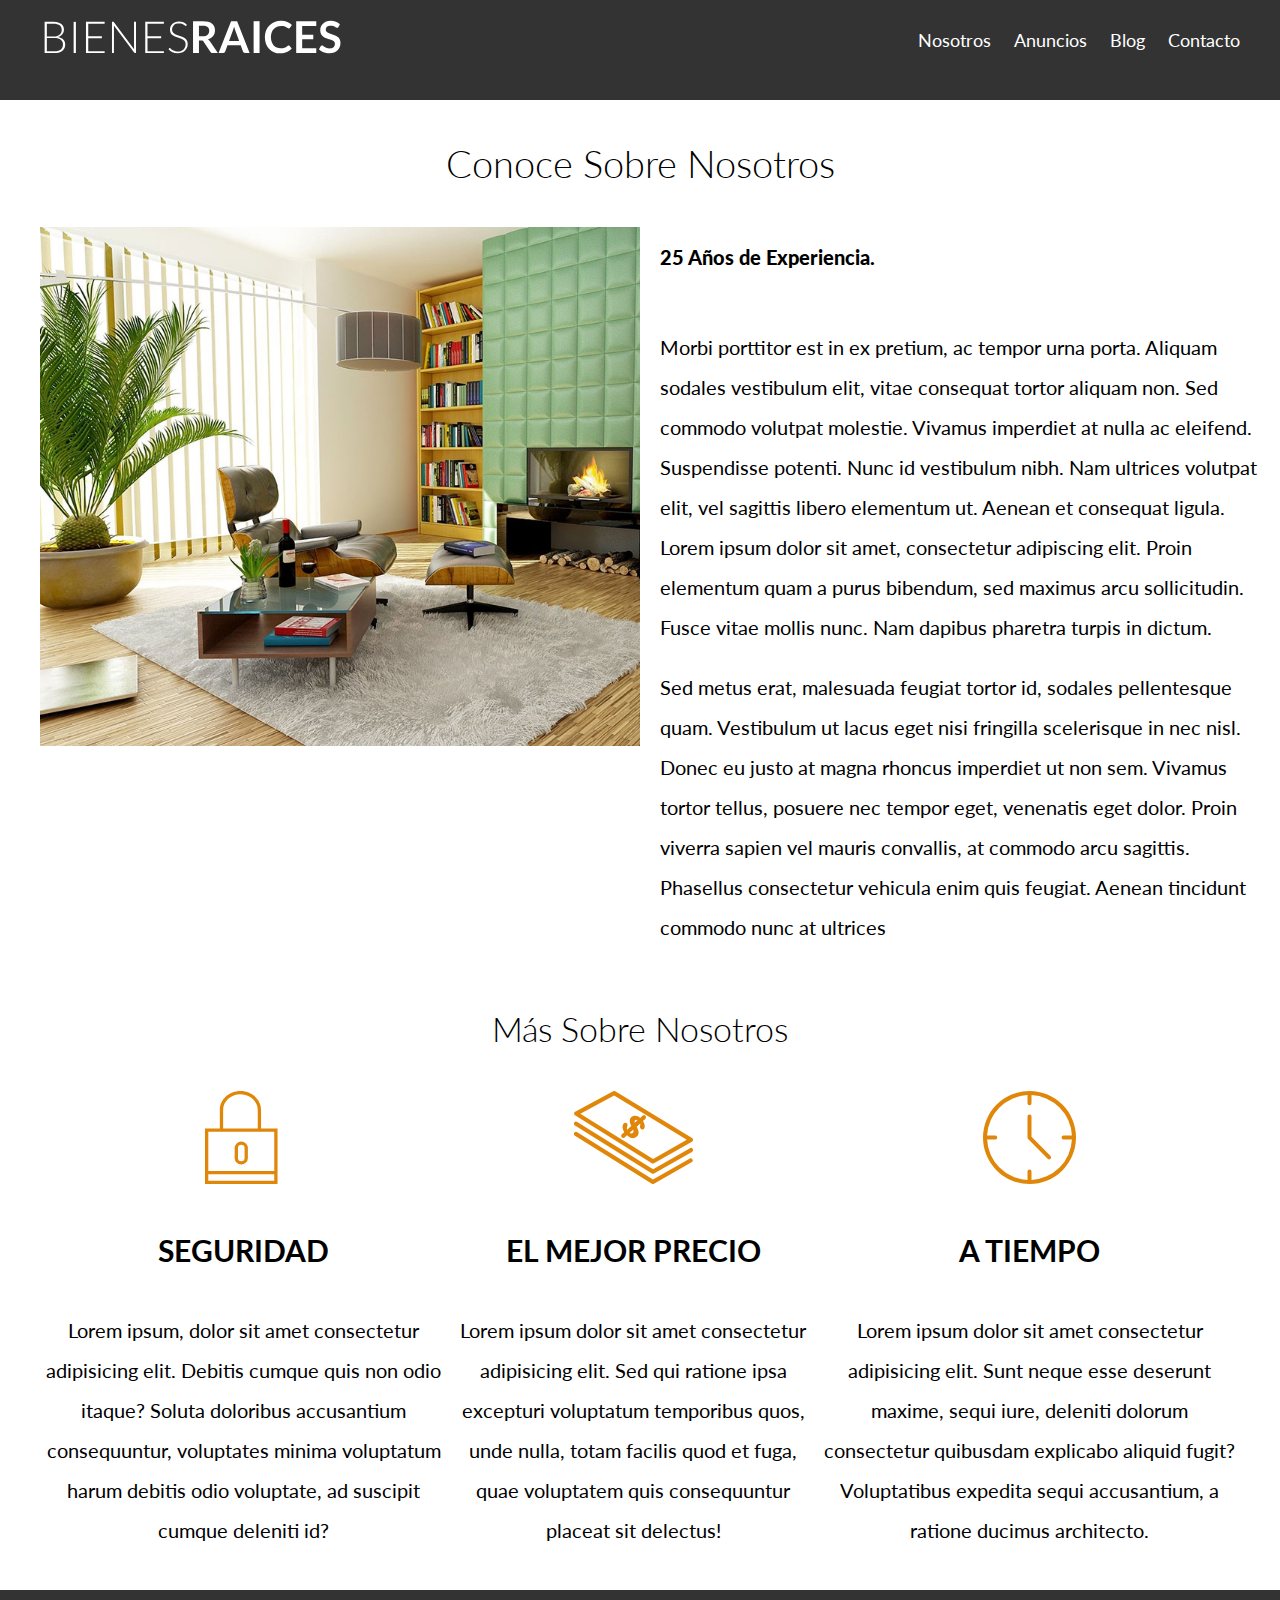
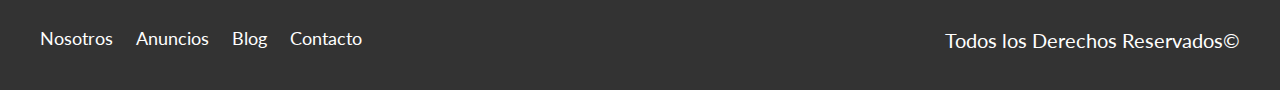
<file: nosotros.html>
<!DOCTYPE html>
<html lang="en">

<head>
    <meta charset="UTF-8">
    <meta name="viewport" content="width=device-width, initial-scale=1.0">
    <meta http-equiv="X-UA-Compatible" content="ie=edge">
    <title>Bienes Raices</title>
    <link href="https://fonts.googleapis.com/css?family=Lato:300,400,700,900&display=swap" rel="stylesheet">
    <link rel="stylesheet" href="css/normalize.css">
    <link rel="stylesheet" href="css/styles.css">
</head>

<body>
    <header class="site-header">
        <div class="contenedor contenido-header">
            <div class="barra">
                <a href="/">
                    <img src="img/logo.svg" alt="Logo de la página.">
                </a>
                <div class="mobile-menu">
                    <a href="#navegacion">
                        <img src="/img/barras.svg" alt="Icono Menu">
                    </a>
                </div>
                <nav class="navegacion" id="navegacion">
                    <a href="nosotros.html">Nosotros</a>
                    <a href="anuncios.html">Anuncios</a>
                    <a href="blog.html">Blog</a>
                    <a href="contacto.html">Contacto</a>
                </nav>
            </div>
        </div>
    </header>

    <main class="contenedor">
        <h1 class="centrar-texto fw-300">Conoce Sobre Nosotros</h1>

        <div class="contenido-nosotros">
            <div class="imagen">
                <img src="img/nosotros.jpg" alt="Imagen Sobre Nosotros">
            </div>
            <div class="texto-nosotros">
                <blockquote>25 Años de Experiencia.</blockquote>
                <p>
                    Morbi porttitor est in ex pretium, ac tempor urna porta. Aliquam sodales vestibulum elit, vitae
                    consequat tortor
                    aliquam non. Sed commodo volutpat molestie. Vivamus imperdiet at nulla ac eleifend. Suspendisse
                    potenti. Nunc id
                    vestibulum nibh. Nam ultrices volutpat elit, vel sagittis libero elementum ut. Aenean et consequat
                    ligula. Lorem
                    ipsum dolor sit amet, consectetur adipiscing elit. Proin elementum quam a purus bibendum, sed
                    maximus arcu
                    sollicitudin. Fusce vitae mollis nunc. Nam dapibus pharetra turpis in dictum.
                </p>
                <p> Sed metus erat, malesuada feugiat tortor id, sodales pellentesque quam. Vestibulum ut lacus eget
                    nisi fringilla
                    scelerisque in nec nisl. Donec eu justo at magna rhoncus imperdiet ut non sem. Vivamus tortor
                    tellus, posuere nec
                    tempor eget, venenatis eget dolor. Proin viverra sapien vel mauris convallis, at commodo arcu
                    sagittis. Phasellus
                    consectetur vehicula enim quis feugiat. Aenean tincidunt commodo nunc at ultrices
                </p>
            </div>
        </div>
    </main>
    <section class="contenedor seccion">
        <h2 class="fw-300 centrar-texto">Más Sobre Nosotros</h2>
        <div class="icono-nosotros">
            <div class="nosotros">
                <img src="img/icono1.svg" alt="Icono Seguridad">
                <h3>Seguridad</h3>
                <p>Lorem ipsum, dolor sit amet consectetur adipisicing elit. Debitis cumque quis non odio itaque? Soluta
                    doloribus
                    accusantium consequuntur, voluptates minima voluptatum harum debitis odio voluptate, ad suscipit
                    cumque
                    deleniti id?
                </p>
            </div>
            <div class="nosotros">
                <img src="img/icono2.svg" alt="Icono Mejor Precio">
                <h3>El mejor precio</h3>
                <p>Lorem ipsum dolor sit amet consectetur adipisicing elit. Sed qui ratione ipsa excepturi voluptatum
                    temporibus
                    quos,
                    unde nulla, totam facilis quod et fuga, quae voluptatem quis consequuntur placeat sit delectus!</p>
            </div>
            <div class="nosotros">
                <img src="img/icono3.svg" alt="Icono a tiempo">
                <h3>A tiempo</h3>
                <p>Lorem ipsum dolor sit amet consectetur adipisicing elit. Sunt neque esse deserunt maxime, sequi iure,
                    deleniti dolorum consectetur quibusdam explicabo aliquid fugit? Voluptatibus expedita sequi
                    accusantium, a ratione ducimus architecto.</p>
            </div>
        </div>
    </section>

    <footer class="seccion site-footer">
        <div class="contenedor contenedor-fooder">
            <nav class="navegacion">
                <a href="nosotros.html">Nosotros</a>
                <a href="anuncios.html">Anuncios</a>
                <a href="blog.html">Blog</a>
                <a href="contacto.html">Contacto</a>
            </nav>
            <p class="copyright">Todos los Derechos Reservados&copy;</p>
        </div>
    </footer>
</body>

</html>
</file>
<file: css/styles.css>
html {
    box-sizing: border-box;
    font-size: 62.5%; /* 1rem = 10px */
  }
  *, *:before, *:after {
    box-sizing: inherit;
  }
body{
    font-family: 'Lato', sans-serif;
    line-height: 1.6rem;
    line-height: 2;
}

/*Globales*/
.contenedor{
    max-width: 120rem;
    margin: 0 auto ;
    width: 95%;
}
img{
    max-width: 100% ;
}
h1{
    font-size: 3.8rem;
}
h2{
    font-size: 3.4rem;
}
h3{
 font-size: 3rem;
}
h4{
    font-size: 2.6rem;
}
@media (min-width: 768px) {
    p{
        font-size: 2rem;
    }
}

/*Utilidades*/
.seccion{
    margin-top: 2rem;
    margin-bottom: 2rem;
}
.fw-300{
    font-weight:300;
}
.fs1-5{
    font-size: 1.5rem;
}
.centrar-texto{
    text-align: center;
}
.d-block{
    display: block!important;
}
.contenido-centrado{
max-width: 800px;
}

/*botones*/
.boton{
    color: white;
    font-weight: 700;
    text-decoration: none;
    font-size: 1.8rem;
    padding: 1rem 3rem;
    margin-top: 3rem;
    display: inline-block;
    text-align: center;
    border: none;
    display: block;
    flex: 0 0 100%;
}
@media (min-width: 768px) {
    .boton{
        display: inline-block;
        flex: 0 0 auto;
    }
}
.boton:hover{
    cursor: pointer;
}
.boton-amarillo{
    background-color: #E08709;
}
.boton-verde{
    background-color: #71B100;
}

/*Header*/
.site-header{
    background-color: #333333;
    padding: 1rem 0 3rem 0;
}
.site-header.inicio{
    background-image: url(../img/header.jpg);
    background-position: center;
    background-size: cover;
    height: 100vh;
    min-height: 60rem;
}

.contenido-header{
    height: 100%;
    display: flex;
    flex-direction: column;
    justify-content: space-between;
    text-align: center;
}
@media (min-width: 768px) {
    .contenido-header{
        text-align: left;
    }
}

.contenido-header h1{
    color: white;
    margin-bottom: 2rem;
    max-width: 60rem;
    line-height: 2;
}
 
@media (min-width: 768px) {
    .barra{
        display: flex;
        justify-content: space-between;
        align-items: center;
    }
}

/*Navegacion*/

.navegacion a{
    color: white;
    text-decoration: none;
    font-size: 1.8rem;
    display: block; 
}
@media (min-width: 768px) {
    .navegacion a{
        display: inline-block;
        margin-right: 2rem;
        font-size: 1.8rem;
    }
    .navegacion a:last-of-type{
        margin: 0;
    }
}

/*hover: Sirve para que cuando se posicione el cursor sobre las palabras el color cambie*/
.navegacion a:hover{
    color: darkturquoise;
}

/*Mobile Menu*/
.mobile-menu img{
    width: 5rem;
}
@media (min-width: 768px) {
    .mobile-menu img{
        display: none;
    }
}
.navegacion:target{
    display: block;
}
.navegacion{
    display: none;
}
@media (min-width: 768px) {
    .navegacion{
        display: block;
    }
}

/*Iconos Nosotros*/
@media (min-width:678px) {
    .icono-nosotros{
        display: flex;
        justify-content: space-between;
    }
}
.nosotros{
    text-align: center;
}
@media (min-width: ) {
    .nosotros{
        flex-basis: calc(33.3% - 1rem);
    }
}
.nosotros h3{
    text-transform: uppercase; 
}
/*Anuncios*/
@media (min-width: 768px) {
    .contenedor-anuncios{
        display: flex;
        justify-content: space-between;
        flex-wrap: wrap;
    } 
}

.anuncio{
    border: solid gray 1px;
    background: lightgray;
    margin-bottom: 2rem;
}
@media (min-width: 768px) {
    .anuncio{
        flex-grow: 0;
        flex-shrink: 0;
        flex-basis: calc(33.3% - 1rem);
    }
}
.contenido-anuncio{
    padding: 2rem;
}
.contenido-anuncio h3, .contenido-anuncio p {
    margin: 0;
}

.precio{
    color: green;
    font-weight: 700; 
}
.iconos-caracteristicas{
    list-style:none;
    padding: 0;
    display: flex;
    justify-content: space-evenly;
    flex: 1;
    max-width: 500px;
} 
.iconos-caracteristicas li{
    display: flex;
}
.iconos-caracteristicas li img{
    margin-right: 2rem;
}

.ver-todas{
    display: flex;
    justify-content: flex-end;
}
.imagen-contacto{
    background-image: url(../img/encuentra.jpg);
    background-position: center center;
    background-size: cover;
    height: 40rem;
    display: flex;
    align-items: center;
}
.contenido-contacto{
    flex: 0 0 95%;
    color: white;
}
.contenido-contacto p{
    font-size: 1.8rem;
}

/*Sección Inferior*/
@media (min-width: 768px) {
    .seccion-inferior{
        display: flex;
        justify-content: space-between;
    }
    
    .seccion-inferior .blog { 
        flex-basis: 60%;
    }
    
    .seccion-inferior .testimoniales {
        flex-basis: calc(40% - 2rem);
    }    
}
.testimoniales{
    margin-bottom: 1rem;
}

.entrada-blog{
    margin-bottom: 2rem;
}
@media (min-width: 768px) {
    .entrada-blog{
    display: flex;
    justify-content: space-between;
    }
}
.entrada-blog:last-of-type{
    margin-bottom: 0;
}
@media (min-width: 768px) {
    .entrada-blog .imagen{
        flex-basis: 40%;
    }
    .entrada-blog .texto-entrada{
        flex-basis: calc(60% - 3rem)
    }
}

.texto-entrada h4{
    margin: 0;
    line-height: 1.4;
}
.texto-entrada a{
    color: black;
    text-decoration: none;
}
.texto-entrada h4::after{
    content: '';
    display: block;
    width: 15rem;
    height: .5rem;
    background-color: #71B100;
    margin-top: 1rem;
}
.texto-entrada span{
    color: #E08709;
}
.testimonial{
    background-color: #71B100;
    font-size: 2.4rem;
    padding: 2rem;
    color: white;
    border-radius: 2rem;
}
.testimonial p{
    text-align: right;
}
.testimoniales blockquote::before{
    content: '';
    background-image: url(../img/comilla.svg);
    height: 4rem;
    width: 4rem;
    display: block;
    position: absolute;
    left: -2rem;
}
.testimoniales blockquote{
    position: relative;
    padding-left: 5rem;
    font-weight: 300;
}
/*Footer*/
.site-footer{
    background-color: #333333;
    margin: 0;
}
.contenedor-fooder{
    padding: 3rem 0;
    text-align: center;
}
@media (min-width: 768px) {
    .contenedor-fooder{
    display: flex;
    justify-content: space-between;
    }
}
.site-footer nav{
    display: none;
}
@media (min-width: 768px) {
    .site-footer nav{
        display: block
    }
}
.copyright{
    margin: 0;
    color: white;
}
/*Nosotros.html*/
@media (min-width: 768px) {
    .contenido-nosotros{
        display: grid;
        grid-template-columns: 50% 50%;
        grid-column-gap: 2rem;
    }
}

.texto-nosotros blockquote{
    font-weight: 900;
    font-size: 2rem;
    margin: 0;
    padding: 1rem 0 3rem 0;
}
/*Anuncio*/
.resumen-propiedad{
    display: flex;
    justify-content: space-between;
    align-items: center;
}
/*Contacto*/
.contacto p{
    font-size: 13px;
    color: #4f4f4f;
    margin: 20px 0 0 0;
}
legend{
    font-size: 24px;
    color: #333333;
}
label{
    display: block;
    font-weight: 700;
    text-transform: uppercase;
}
input:not([type="submit"]),
textarea,
select {
    background-color: #e1e1e1;
    padding: 1rem;
    display: block;
    width:100%;
    margin-bottom: 2rem;
    border: none;
    border-radius: 1rem;
}
input[type="radio"]{
    width: auto;
    margin: 0;
}
select {
    appearance: none;
    -webkit-appearance: none;
}
textarea{
    height: 20rem;
}
.forma-contacto{
    max-width: 30rem;
    display: flex;
    justify-content: space-between; 
    align-items: center;
}
</file>
